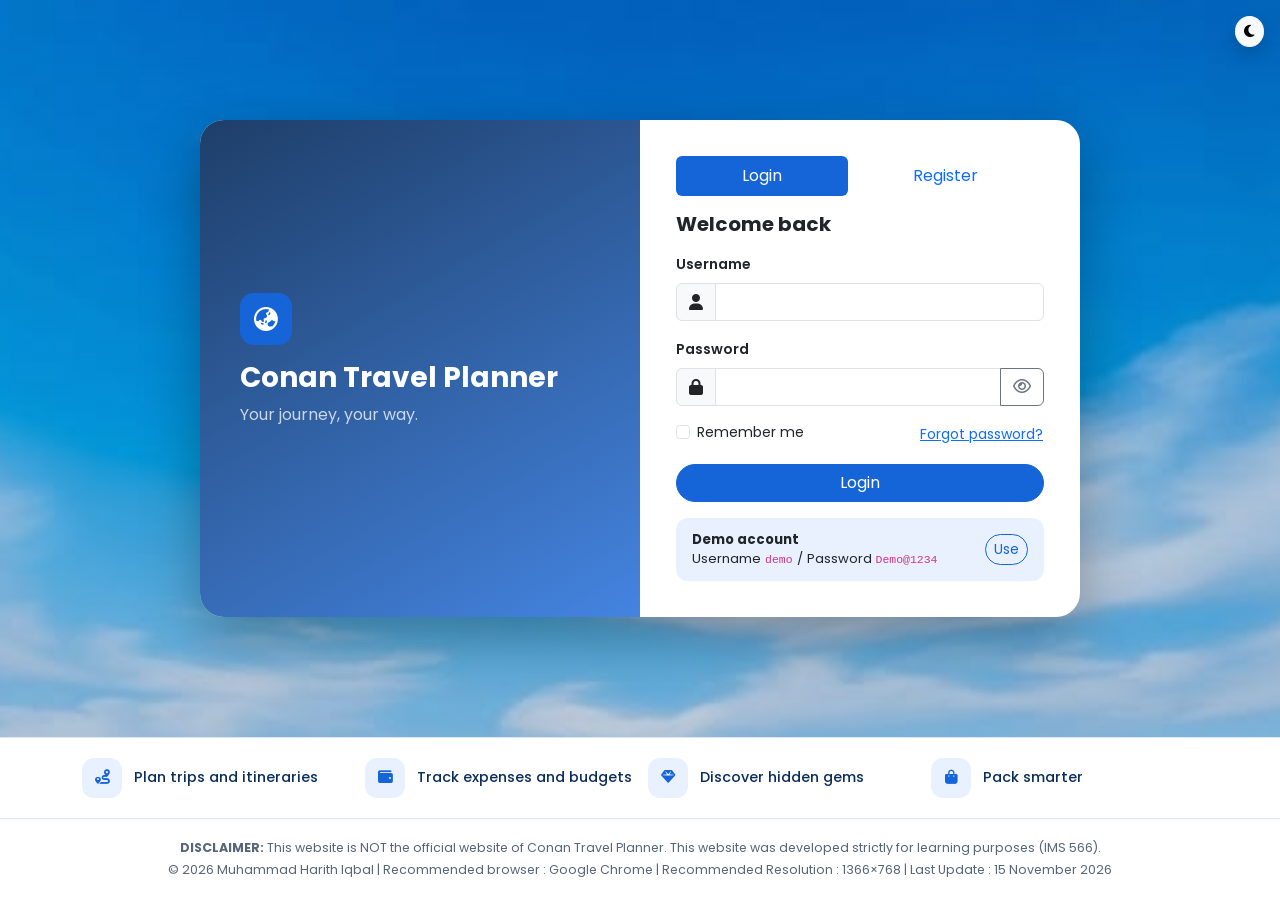
<file: expenses.html>
<!DOCTYPE html>
<html lang="en">
<head>
<meta charset="UTF-8">
<meta name="viewport" content="width=device-width, initial-scale=1">
<meta name="description" content="Record travel expenses by category and trip, with a budget summary.">
<meta name="keywords" content="expenses, travel budget">
<meta name="author" content="Muhammad Harith Iqbal">
<title>Expenses | Conan Travel Planner</title>
<link rel="icon" type="image/svg+xml" href="assets/images/favicon.svg">
<link rel="icon" type="image/png" sizes="64x64" href="assets/images/favicon.png">
<link rel="apple-touch-icon" href="assets/images/apple-touch-icon.png">
<script>/* Apply the saved theme before the page paints, and send visitors who are not logged in to the login page */
document.documentElement.dataset.bsTheme=localStorage.getItem("cx_theme")||"light";
if(!(localStorage.getItem("cx_session")||sessionStorage.getItem("cx_session")))location.replace("login.html");</script>
<link href="https://cdn.jsdelivr.net/npm/bootstrap@5.3.3/dist/css/bootstrap.min.css" rel="stylesheet">
<link href="https://cdnjs.cloudflare.com/ajax/libs/font-awesome/6.5.2/css/all.min.css" rel="stylesheet">
<link href="https://fonts.googleapis.com/css2?family=Poppins:wght@400;500;600;700&display=swap" rel="stylesheet">
<link href="css/style.css" rel="stylesheet">
</head>
<body>
<!-- The navigation bar and footer are inserted by js/layout.js, so every page shares the same ones -->
<main class="container-xl py-4" id="view"><noscript>Please enable JavaScript to use this page.</noscript></main>
<script src="https://cdn.jsdelivr.net/npm/bootstrap@5.3.3/dist/js/bootstrap.bundle.min.js"></script>
<script src="js/layout.js"></script>
<script src="js/config.js"></script>
<script src="js/cloud.js"></script>
<script src="js/core.js"></script>
<script src="js/expenses.js"></script>
</body>
</html>
</file>
<file: css/style.css>
/* Conan Travel Planner styles (IMS566). Light and dark themes use the CSS variables below. */
:root {
  --blue: #1565d8;
  --navy: #0b2e5c;
  --sky: #e8f1fd;
  --accent: #ff8a3d;
  --page: #f4f8fd;
  --card: #fff;
  --line: #dbe6f5;
  --head: #0b2e5c;
  --shadow: rgba(11, 46, 92, 0.08);
}
[data-bs-theme='dark'] {
  --page: #0e1626;
  --card: #172236;
  --line: #27344b;
  --head: #e6eefb;
  --sky: #1e2e4a;
  --shadow: rgba(0, 0, 0, 0.35);
}
body {
  font-family: 'Poppins', sans-serif;
  background: var(--page);
  min-height: 100vh;
  display: flex;
  flex-direction: column;
}
main {
  flex: 1;
}
h1,
h2,
h3,
h4 {
  color: var(--head);
}

/* Buttons, tabs and dark-mode fixes */
.btn-primary {
  --bs-btn-bg: var(--blue);
  --bs-btn-border-color: var(--blue);
  --bs-btn-hover-bg: #0f52b0;
  --bs-btn-hover-border-color: #0f52b0;
  --bs-btn-active-bg: #0f52b0;
}
.btn-outline-primary {
  --bs-btn-color: var(--blue);
  --bs-btn-border-color: var(--blue);
  --bs-btn-hover-bg: var(--blue);
  --bs-btn-hover-border-color: var(--blue);
}
.text-primary {
  color: var(--blue) !important;
}
.progress-bar,
.nav-pills .nav-link.active {
  background: var(--blue);
}
[data-bs-theme='dark'] .btn-light {
  --bs-btn-bg: #22304a;
  --bs-btn-color: #e6eefb;
  --bs-btn-border-color: #22304a;
  --bs-btn-hover-bg: #2c3d5c;
  --bs-btn-hover-color: #fff;
}
[data-bs-theme='dark'] .text-bg-light {
  background: #22304a !important;
  color: #e6eefb !important;
}
[data-bs-theme='dark'] .text-primary {
  color: #6ea8ff !important;
}

/* Navigation: top bar on mobile, sidebar on desktop */
.app-nav {
  background: var(--navy);
  box-shadow: 0 2px 12px rgba(11, 46, 92, 0.15);
}
.app-nav .navbar-brand {
  color: #fff;
  white-space: normal;
  font-size: 1.05rem;
  line-height: 1.3;
}
.app-nav .nav-link {
  color: #c9d8ee;
  font-size: 0.9rem;
  border-radius: 50rem;
  padding: 0.45rem 0.9rem;
}
.app-nav .nav-link:hover {
  background: rgba(255, 255, 255, 0.1);
  color: #fff;
}
.app-nav .nav-link.active {
  background: var(--blue);
  color: #fff;
}
.app-nav .navbar-toggler {
  border-color: rgba(255, 255, 255, 0.5);
}
.app-nav .navbar-toggler-icon {
  filter: invert(1);
}
.nav-foot {
  margin-top: auto;
  padding-top: 1rem;
}
@media (min-width: 992px) {
  body.has-nav {
    padding-left: 250px;
  }
  .app-nav {
    position: fixed !important;
    top: 0;
    bottom: 0;
    left: 0;
    width: 250px;
    overflow-y: auto;
    scrollbar-width: none;
    padding: 1rem 0;
  }
  .app-nav::-webkit-scrollbar {
    display: none;
  }
  .app-nav .container-fluid {
    flex-direction: column;
    align-items: stretch;
    height: 100%;
    padding: 0 1rem;
  }
  .app-nav .navbar-collapse {
    flex-direction: column;
    align-items: stretch;
    flex-grow: 1;
  }
  .app-nav .navbar-nav {
    flex-direction: column;
    margin: 1.5rem 0;
    gap: 0.25rem;
  }
}

/* Cards, dashboard, tables */
.card-box {
  background: var(--card);
  border-radius: 16px;
  padding: 1.25rem;
  box-shadow: 0 4px 18px var(--shadow);
}
/* Dashboard banner image (assets/images/dashboardbanner.jpg) with a dark side so the text stays readable */
.banner {
  border-radius: 20px;
  padding: 2rem;
  min-height: 210px;
  color: #fff;
  background:
    linear-gradient(90deg, rgba(11, 46, 92, 0.88), rgba(11, 46, 92, 0.2)),
    url(../assets/images/dashboardbanner.jpg) center/cover,
    #0b2e5c;
}
.banner h1,
.banner h2 {
  color: #fff;
}
.stat {
  display: flex;
  gap: 1rem;
  align-items: center;
}
.stat i {
  width: 48px;
  height: 48px;
  border-radius: 14px;
  background: var(--sky);
  color: var(--blue);
  display: grid;
  place-items: center;
  flex: none;
  font-size: 1.2rem;
}
.table > :not(caption) > * > * {
  padding: 0.8rem 0.75rem;
  background: transparent;
}
.table thead th {
  color: var(--head);
  font-size: 0.85rem;
  white-space: nowrap;
}
canvas {
  max-height: 300px;
}
.dot {
  width: 10px;
  height: 10px;
  border-radius: 50%;
  flex: none;
}
.ring {
  --p: 0;
  width: 84px;
  height: 84px;
  border-radius: 50%;
  flex: none;
  background: conic-gradient(var(--blue) calc(var(--p) * 1%), var(--line) 0);
  display: grid;
  place-items: center;
  position: relative;
}
.ring::before {
  content: '';
  position: absolute;
  inset: 9px;
  border-radius: 50%;
  background: var(--card);
}
.ring span {
  position: relative;
  font-weight: 700;
}

/* Explore cards */
.dest-img {
  position: relative;
  height: 170px;
  overflow: hidden;
  display: grid;
  place-items: center;
  color: rgba(255, 255, 255, 0.9);
  font-size: 2.6rem;
}
.dest-img .photo {
  position: absolute;
  inset: 0;
  width: 100%;
  height: 100%;
  object-fit: cover;
}
.dest-img .heart,
.dest-img .gem-tag {
  z-index: 2;
}
.dream-ph {
  width: 52px;
  height: 52px;
  border-radius: 12px;
  object-fit: cover;
  flex: none;
}
.dest-img .credit {
  position: absolute;
  left: 8px;
  bottom: 6px;
  z-index: 2;
  font-size: 0.65rem;
  background: rgba(0, 0, 0, 0.5);
  color: #fff;
  padding: 1px 7px;
  border-radius: 6px;
}
.dest-img .credit a {
  color: #fff;
}
.heart {
  position: absolute;
  top: 10px;
  right: 10px;
  border: 0;
  background: #fff;
  color: #f25f7a;
  width: 36px;
  height: 36px;
  border-radius: 50%;
}
.gem-tag {
  position: absolute;
  top: 10px;
  left: 10px;
  font-size: 0.75rem;
}
.tip {
  background: var(--sky);
  border-radius: 10px;
  padding: 0.5rem 0.75rem;
  font-size: 0.8rem;
}
.pulse {
  outline: 3px solid var(--accent);
  animation: pl 1s ease-in-out 2;
}
@keyframes pl {
  50% {
    outline-offset: 5px;
  }
}

/* Footer and messages */
.site-footer {
  background: var(--card);
  border-top: 1px solid var(--line);
  text-align: center;
  font-size: 0.78rem;
  padding: 1.25rem 1rem;
  color: #566577;
}
.toast-msg {
  position: fixed;
  right: 1rem;
  bottom: 1rem;
  z-index: 2000;
}
.theme-fab {
  position: fixed;
  top: 1rem;
  right: 1rem;
  z-index: 1500;
}

/* Login page */
.auth-body {
  background:
    linear-gradient(rgba(11, 46, 92, 0.12), rgba(11, 46, 92, 0.25)),
    url(../assets/images/loginbackground.jpg) center/cover fixed,
    #5ba4e6;
}
[data-bs-theme='dark'] .auth-body {
  background:
    linear-gradient(rgba(5, 10, 20, 0.6), rgba(5, 10, 20, 0.75)),
    url(../assets/images/loginbackground.jpg) center/cover fixed,
    #0e1626;
}
.auth-wrap {
  display: grid;
  place-items: center;
  padding: 1.5rem;
}
.auth-shell {
  display: grid;
  grid-template-columns: 1fr 1fr;
  width: 100%;
  max-width: 880px;
  border-radius: 24px;
  overflow: hidden;
  background: var(--card);
  box-shadow: 0 20px 60px rgba(0, 0, 0, 0.3);
}
.auth-brand {
  background: linear-gradient(150deg, rgba(11, 46, 92, 0.92), rgba(21, 101, 216, 0.8));
  color: #fff;
  padding: 2.5rem;
  display: flex;
  flex-direction: column;
  justify-content: center;
}
.auth-brand li {
  margin-bottom: 0.6rem;
}
.auth-card {
  padding: 2.25rem;
}
.logo {
  display: inline-grid;
  place-items: center;
  width: 52px;
  height: 52px;
  border-radius: 14px;
  background: var(--blue);
  color: #fff;
  font-size: 1.5rem;
}
.demo-box {
  background: var(--sky);
  border-radius: 12px;
  padding: 0.75rem 1rem;
  font-size: 0.82rem;
}
@media (max-width: 767px) {
  .auth-shell {
    grid-template-columns: 1fr;
  }
  .auth-card {
    padding: 1.5rem;
  }
  .banner {
    padding: 1.5rem;
  }
  .card-box {
    padding: 1rem;
  }
}

/* Feature strip shown above the footer on every page */
.feature-strip {
  padding: 1.25rem 1rem;
  background: var(--card);
  border-top: 1px solid var(--line);
}
.feat {
  display: flex;
  align-items: center;
  gap: 0.75rem;
  font-weight: 500;
  font-size: 0.9rem;
  color: var(--head);
}
.feat i {
  width: 40px;
  height: 40px;
  border-radius: 12px;
  background: var(--sky);
  color: var(--blue);
  display: grid;
  place-items: center;
  flex: none;
}

/* Picture boxes on Expenses and Itinerary (images in assets/images) */
.photo-box {
  border-radius: 20px;
  min-height: clamp(150px, 24vw, 250px);
  padding: 1rem;
  display: flex;
  align-items: flex-end;
  background: #0b2e5c center/cover;
}
.photo-cap {
  background: rgba(11, 46, 92, 0.8);
  color: #fff;
  border-radius: 14px;
  padding: 0.7rem 1.1rem;
  max-width: min(100%, 430px);
}
.photo-cap h2 {
  color: #fff;
  margin: 0;
}
.photo-expenses {
  background-image: url(../assets/images/expensesbanner.jpg);
  background-position: center 85%;
}
.photo-itinerary {
  background-image: url(../assets/images/itinerarybanner.jpg);
  background-position: center 60%;
}

/* Dream list cards */
.dream {
  border: 1px solid var(--line);
  border-left: 4px solid var(--c);
  border-radius: 12px;
  padding: 0.75rem;
  margin-bottom: 0.6rem;
  background: var(--page);
}

/* World Map: the Google Maps frame */
.map-frame {
  width: 100%;
  height: 68vh;
  min-height: 360px;
  border: 0;
  border-radius: 12px;
}

/* Packing: small quantity box */
.qty-input {
  width: 80px;
}

/* Destinations: small chart in the dream list summary */
.dream-chart {
  max-height: 150px;
}

/* Footer text needs more contrast on the dark background */
[data-bs-theme='dark'] .site-footer {
  color: #a9b8cc;
}

/* ---------- Small screens (phones) ---------- */
/* Mobile menu: scrolls inside the screen when it is taller than the phone (e.g. landscape) */
@media (max-width: 991.98px) {
  .app-nav .navbar-collapse {
    max-height: calc(100vh - 80px);
    overflow-y: auto;
  }
}
/* Login: leave room for the dark mode button above the card; darker banner so text stays readable */
@media (max-width: 767.98px) {
  .auth-wrap {
    padding-top: 3.5rem;
  }
  .banner {
    background:
      linear-gradient(rgba(11, 46, 92, 0.78), rgba(11, 46, 92, 0.78)),
      url(../assets/images/dashboardbanner.jpg) center/cover,
      #0b2e5c;
  }
}
/* Summary cards are two per row on phones: smaller icon and number so values like RM 15,000.00 fit */
@media (max-width: 575.98px) {
  .stat {
    gap: 0.6rem;
  }
  .stat i {
    width: 36px;
    height: 36px;
    border-radius: 10px;
    font-size: 0.95rem;
  }
  .stat > div {
    min-width: 0;
    overflow-wrap: anywhere;
  }
  .stat .fs-4,
  .stat .fs-5,
  .card-box .fs-5 {
    font-size: 1.05rem !important;
  }
  .toast-msg {
    left: 1rem;
    text-align: center;
  }
}

/* ---------- Sidebar stays static ----------
   The menu shrinks a little on short browser windows (e.g. when DevTools is open) so all
   links and the logout button fit on screen and the sidebar never needs scrolling. */
@media (min-width: 992px) and (max-height: 720px) {
  .app-nav {
    padding: 0.5rem 0;
  }
  .app-nav .navbar-brand {
    font-size: 0.95rem;
    margin-right: 0;
  }
  .app-nav .navbar-nav {
    margin: 0.6rem 0;
    gap: 0.1rem;
  }
  .app-nav .nav-link {
    padding: 0.3rem 0.8rem;
    font-size: 0.85rem;
  }
  .nav-foot {
    padding-top: 0.5rem;
  }
}
@media (min-width: 992px) and (max-height: 520px) {
  .app-nav .navbar-brand {
    font-size: 0.85rem;
  }
  .app-nav .navbar-nav {
    margin: 0.35rem 0;
    gap: 0;
  }
  .app-nav .nav-link {
    padding: 0.18rem 0.7rem;
    font-size: 0.8rem;
  }
  .nav-foot {
    padding-top: 0.25rem;
  }
  .nav-foot .small {
    margin-bottom: 0.25rem !important;
  }
}

/* ---------- Sortable table headings (A-Z / Z-A) ---------- */
.th-sort {
  display: inline-flex;
  align-items: center;
  gap: 0.4rem;
  padding: 0;
  border: 0;
  background: none;
  color: inherit;
  font: inherit;
  cursor: pointer;
  white-space: nowrap;
}
.th-sort i {
  font-size: 0.75rem;
  opacity: 0.4;
}
.th-sort:hover i,
.th-sort.active i {
  opacity: 1;
}
.th-sort.active i {
  color: var(--blue);
}
.th-sort:focus-visible {
  outline: 2px solid var(--blue);
  outline-offset: 3px;
  border-radius: 4px;
}
</file>
